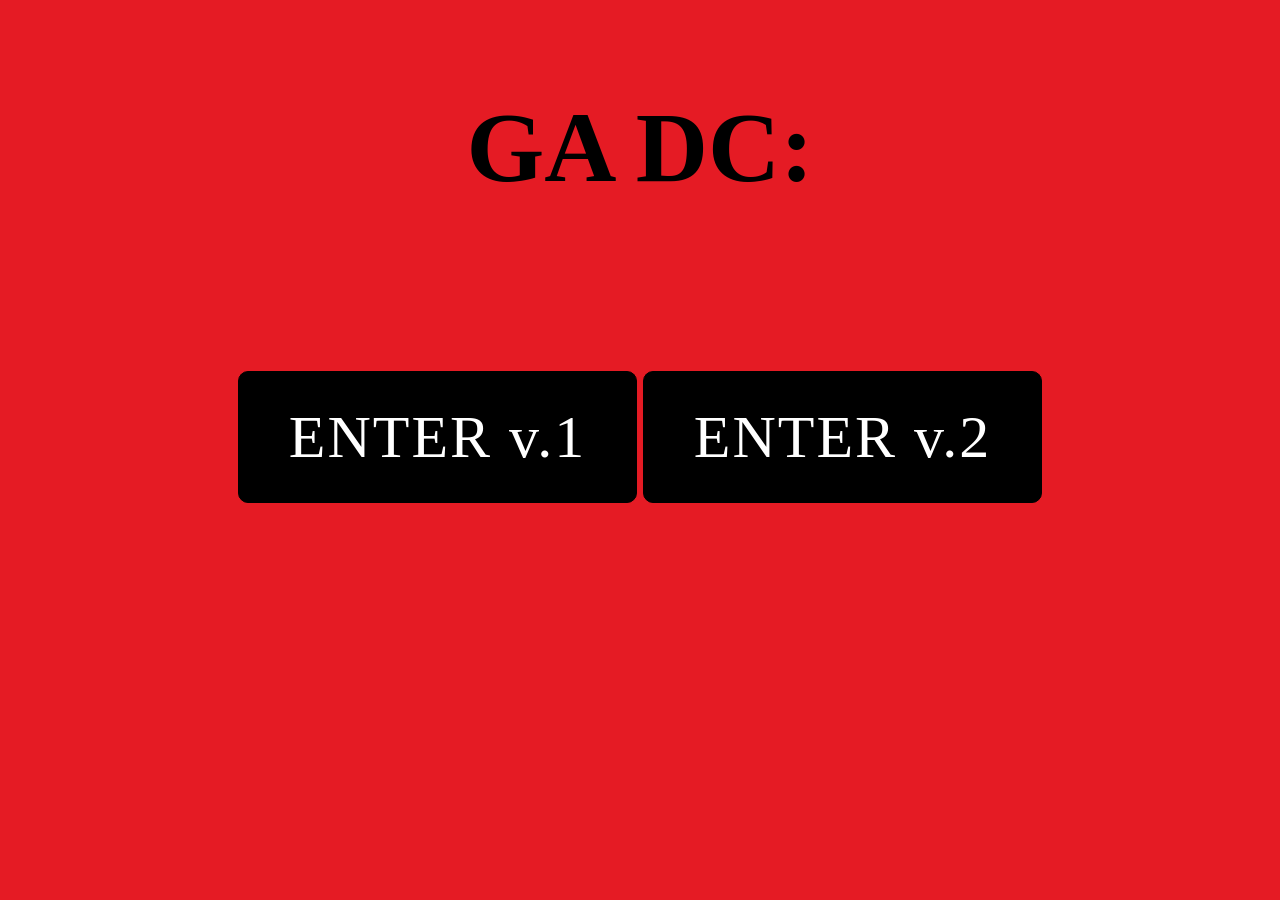
<file: index.html>
<!DOCTYPE html>
<html lang="en">
<head>
	<meta charset="UTF-8">
	<title>GADC Shoutouts</title>
	<link href='http://fonts.googleapis.com/css?family=Droid+Sans:400,700' rel='stylesheet' type='text/css'>
	<link rel="stylesheet" href="normalize.css">
	<link rel="stylesheet" type="text/css" href="main.css">
	<link rel="stylesheet" href="dist/morphext.css">
	<link rel="stylesheet" href="dist/animate.css">


</head>
<body>
	<div class="container">
	<h1> GA DC:</h1>
	<p class="names"> <span id="js-rotating">Paul, Tess, Pat, Seth, Shanaz, Alfonso, Rachael, Kendrick, Adam Bray, Adam Raveret, Ashley, Sean, Jesse, Faz, Matt, Jeff, Tim </span>  <span id="js-rotating2">Adam Bray, Adam Ravaret, Alfonso, Faz, Jeff, Jesse, Kendrick, Matt, Paul, Pat, Rachael, Sean, Seth,  Shanaz, Tess, Tim </p></span> </p>
	<p>
	



		<button class="enter"><a href="http://shanazfc.github.com/GADC_Shoutouts">ENTER v.1</a></button>
		<button class="enter"><a href="lander.html">ENTER v.2</a></button>
</div>
<script src="https://ajax.googleapis.com/ajax/libs/jquery/2.1.3/jquery.min.js"></script>
<script src="dist/morphext.js"></script>
<script src="main.js"></script>
</body>
</html>
</file>
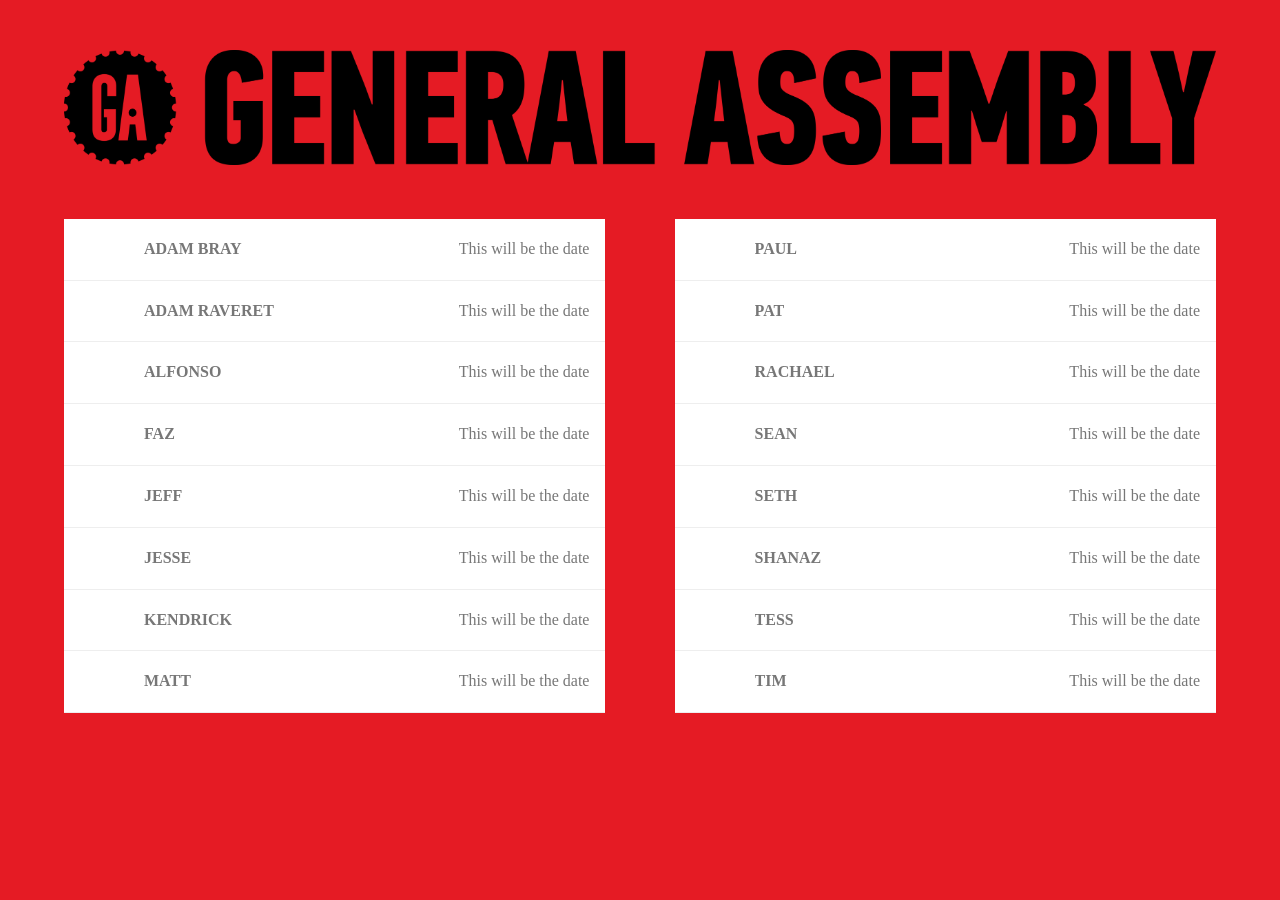
<file: lander.html>
<!DOCTYPE html>
<html lang="en">
<head>
	<meta charset="UTF-8">
	<title>GADC Shoutouts</title>
	<link href='http://fonts.googleapis.com/css?family=Droid+Sans:400,700' rel='stylesheet' type='text/css'>
	<link rel="stylesheet" type="text/css" href="main.css">
	<link rel="stylesheet" href="dist/morphext.css">
	<link rel="stylesheet" href="dist/animate.css">
	<link rel="stylesheet" href="dist/paper-collapse/paper-collapse.css">

</head>
<body>



<div class="lander-container">
	<img class="GA" src="GA_Horiz_Large_Black_RGB.png" >
	<!-- <h1> SHOUTOUTS </h1> -->
	<!-- <P> This is version 2 of shoutouts. </P> -->
	
	<div class="column1">
		
		<div class="collapse-card">
		  <div class="title">
		    <i class="fa fa-question-circle fa-2x fa-fw"></i>
		    <span>This will be the date</span>
		    <strong>ADAM BRAY</strong>
		  </div>
		  <div class="body">
		    This is where the shoutouts will go
		  </div>
		</div>

		<div class="collapse-card">
		  <div class="title">
		    <i class="fa fa-question-circle fa-2x fa-fw"></i>
		    <span>This will be the date</span>
		    <strong>ADAM RAVERET</strong>
		  </div>
		  <div class="body">
		    This is where the shoutouts will go
		  </div>
		</div>


		<div class="collapse-card">
		  <div class="title">
		    <i class="fa fa-question-circle fa-2x fa-fw"></i>
		    <span>This will be the date</span>
		    <strong>ALFONSO</strong>
		  </div>
		  <div class="body">
		    This is where the shoutouts will go
		  </div>
		</div>


		<div class="collapse-card">
		  <div class="title">
		    <i class="fa fa-question-circle fa-2x fa-fw"></i>
		    <span>This will be the date</span>
		    <strong>FAZ</strong>
		  </div>
		  <div class="body">
		    This is where the shoutouts will go
		  </div>
		</div>


		<div class="collapse-card">
		  <div class="title">
		    <i class="fa fa-question-circle fa-2x fa-fw"></i>
		    <span>This will be the date</span>
		    <strong>JEFF</strong>
		  </div>
		  <div class="body">
		    This is where the shoutouts will go
		  </div>
		</div>


		<div class="collapse-card">
		  <div class="title">
		    <i class="fa fa-question-circle fa-2x fa-fw"></i>
		    <span>This will be the date</span>
		    <strong>JESSE</strong>
		  </div>
		  <div class="body">
		    This is where the shoutouts will go
		  </div>
		</div>


		<div class="collapse-card">
		  <div class="title">
		    <i class="fa fa-question-circle fa-2x fa-fw"></i>
		    <span>This will be the date</span>
		    <strong>KENDRICK</strong>
		  </div>
		  <div class="body">
		    This is where the shoutouts will go
		  </div>
		</div>


		<div class="collapse-card">
		  <div class="title">
		    <i class="fa fa-question-circle fa-2x fa-fw"></i>
		    <span>This will be the date</span>
		    <strong>MATT</strong>
		  </div>
		  <div class="body">
		    This is where the shoutouts will go
		  </div>
		</div>

	</div>





	<div class="column2">


		<div class="collapse-card">
		  <div class="title">
		    <i class="fa fa-question-circle fa-2x fa-fw"></i>
		    <span>This will be the date</span>
		    <strong>PAUL</strong>
		  </div>
		  <div class="body">
		    This is where the shoutouts will go
		  </div>
		</div>


		<div class="collapse-card">
		  <div class="title">
		    <i class="fa fa-question-circle fa-2x fa-fw"></i>
		    <span>This will be the date</span>
		    <strong>PAT</strong>
		  </div>
		  <div class="body">
		    This is where the shoutouts will go
		  </div>
		</div>


		<div class="collapse-card">
		  <div class="title">
		    <i class="fa fa-question-circle fa-2x fa-fw"></i>
		    <span>This will be the date</span>
		    <strong>RACHAEL</strong>
		  </div>
		  <div class="body">
		    This is where the shoutouts will go
		  </div>
		</div>


		<div class="collapse-card">
		  <div class="title">
		    <i class="fa fa-question-circle fa-2x fa-fw"></i>
		    <span>This will be the date</span>
		    <strong>SEAN</strong>
		  </div>
		  <div class="body">
		    This is where the shoutouts will go
		  </div>
		</div>


		<div class="collapse-card">
		  <div class="title">
		    <i class="fa fa-question-circle fa-2x fa-fw"></i>
		    <span>This will be the date</span>
		    <strong>SETH</strong>
		  </div>
		  <div class="body">
		    This is where the shoutouts will go
		  </div>
		</div>

		<div class="collapse-card">
		  <div class="title">
		    <i class="fa fa-question-circle fa-2x fa-fw"></i>
		    <span>This will be the date</span>
		    <strong>SHANAZ</strong>
		  </div>
		  <div class="body">
		    This is where the shoutouts will go
		  </div>
		</div>


		<div class="collapse-card">
		  <div class="title">
		    <i class="fa fa-question-circle fa-2x fa-fw"></i>
		    <span>This will be the date</span>
		    <strong>TESS</strong>
		  </div>
		  <div class="body">
		    This is where the shoutouts will go
		  </div>
		</div>


		<div class="collapse-card">
		  <div class="title">
		    <i class="fa fa-question-circle fa-2x fa-fw"></i>
		    <span>This will be the date</span>
		    <strong>TIM</strong>
		  </div>
		  <div class="body">
		    This is where the shoutouts will go
		  </div>
		</div>



	
	</div>


</div>




<script src="https://ajax.googleapis.com/ajax/libs/jquery/2.1.3/jquery.min.js"></script>
<script src="dist/morphext.js"></script>
<script src="dist/paper-collapse/paper-collapse.min.js"></script>
<script src="main.js"></script>
</body>
</html>
</file>
<file: main.css>
body {
    margin: 0px;
    background-color: #e51b24;
    font-family: 'PFDinTextComPro-Bold';
    src: url('PFDinTextComPro-Bold.ttf') format('truetype');
}

strong {
	font-family: 'PFDinTextComPro-Bold';
}

.container {
    margin: 0 auto;
    width: 100%;
    /*height: 500px;*/
    text-align: center;
    background-color: #e51b24;

}

.GA {
	margin-top: 50px;
	margin-bottom: 50px;
	/*position: absolute;*/
	width: 100%;

	/*margin-left: auto;
	margin-right: auto;
*/}


h1 {
	margin-top: 90px;
	/*font-family: 'georgia', sans-serif;*/
	/*font-size: 20px;*/
	font-family: 'PFDinTextComPro-Bold';
	font-size: 100px;
}

.names {
	/*margin-top: 90px;*/
	font-family: 'georgia', sans-serif;
	font-size: 60px;
}

p {
	font-family: 'georgia', sans-serif;
	font-size: 20px;
	margin: 0 auto;
}


.enter {
	margin-top: 30px;
    position: relative;
    background-color: black;
	font-color: white;
	font-size: 60px;
	padding: 50px;
	line-height: 30px;
	/*text-shadow: 0 -2px 1px rgba(0,0,0,0.5);*/
	border: 1px solid black;
	border-radius: 10px;
	font-family: 'PFDinTextComPro-Bold';
	letter-spacing: 2px; 
   /* height: 200px;
    width: 200px;*/
}

/* unvisited link */
a:link {
    color: white;
    text-decoration: none;

}

/* visited link */
a:visited {
    color: white;
}

/* mouse over link */
a:hover {
    color: red;

}

/* selected link */
a:active {
    color: white;
}


.lander-container {
	width: 90%;
	margin: 0px auto;
}

.column1 {
	width: 47%;
	float: left;
	position: relative;
}

.column2 {
	width: 47%;
	float: right;
	position: relative;
}
</file>
<file: dist/morphext.css>
.morphext > span {
	display: none;
}

.morphext > .animated {
    display: inline-block;
}
</file>
<file: dist/paper-collapse/paper-collapse.css>
@charset "UTF-8";
/*
  Paper Collapse

  Collapsible paper cards.

  Made with love by bbo - ©2014 Alexander Rühle
  MIT License http://opensource.org/licenses/MIT
*/
.collapse-card {
  background-color: white;
  border-bottom: 1px solid #eeeeee;
  cursor: pointer;
  color: #777777;
  padding: 1rem;
  -webkit-transition: 0.4s;
  -moz-transition: 0.4s;
  -o-transition: 0.4s;
  transition: 0.4s;
}
.collapse-card .title {
  font-size: 1rem;
  line-height: 1.8rem;
}
.collapse-card .title:before, .collapse-card .title:after {
  content: " ";
  display: table;
}
.collapse-card .title:after {
  clear: both;
}
.collapse-card .title i {
  float: left;
}
.collapse-card .title span {
  float: right;
  margin-left: 1rem;
}
.collapse-card .title strong {
  display: block;
  margin-left: 4rem;
  overflow: hidden;
  text-overflow: ellipsis;
  white-space: nowrap;
}
.collapse-card .title strong::after {
  color: #404040;
  font-family: 'FontAwesome';
  padding-left: .4rem;
  font-size: 1rem;
  line-height: 1.49rem;
}
.collapse-card .body {
  padding: 1rem;
  display: none;
}
.collapse-card * {
  -webkit-box-sizing: border-box;
  -moz-box-sizing: border-box;
  box-sizing: border-box;
}
.collapse-card.active {
  -moz-box-shadow: 0 8px 17px 0 rgba(0, 0, 0, 0.2), 0 6px 20px 0 rgba(0, 0, 0, 0.18824);
  -webkit-box-shadow: 0 8px 17px 0 rgba(0, 0, 0, 0.2), 0 6px 20px 0 rgba(0, 0, 0, 0.18824);
  box-shadow: 0 8px 17px 0 rgba(0, 0, 0, 0.2), 0 6px 20px 0 rgba(0, 0, 0, 0.18824);
  z-index: 200;
  margin: 1rem -1rem;
}
.collapse-card.active:hover .title strong::after {
  content: "\f066";
}
.collapse-card:hover .title strong::after {
  content: "\f065";
}
</file>
